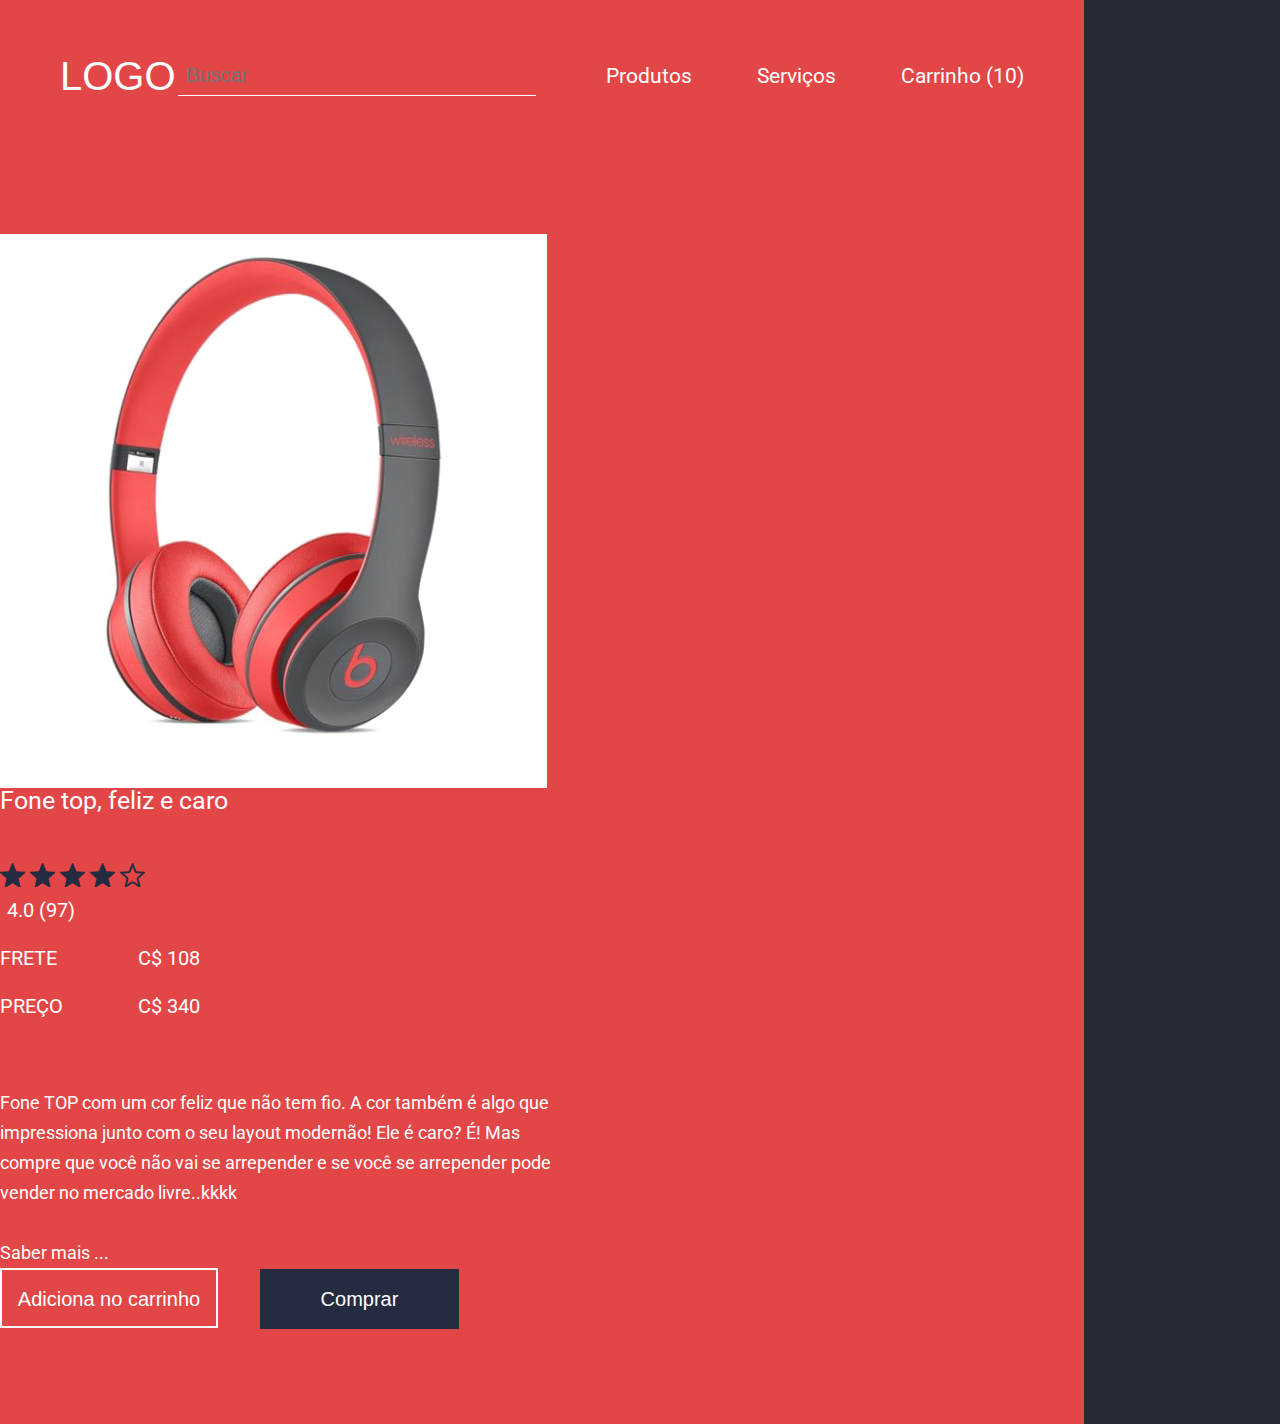
<file: index.html>
<!DOCTYPE html>
<html lang="en">

<head>
  <meta charset="UTF-8" />
  <meta name="viewport" content="width=device-width, initial-scale=1.0" />
  <meta http-equiv="X-UA-Compatible" content="ie=edge" />
  <title>Loja de Fone</title>
  <link href="https://fonts.googleapis.com/css?family=Roboto:300,400,700&display=swap" rel="stylesheet" />

  <link rel="stylesheet" href="css/reset.css" />
  <link rel="stylesheet" href="css/base.css">
  <link rel="stylesheet" href="css/container-store.css">
  <link rel="stylesheet" href="css/header-store.css" />
  <link rel="stylesheet" href="css/photo-product.css">
  <link rel="stylesheet" href="css/wrap-product.css">
  <link rel="stylesheet" href="css/description-product.css">
  <link rel="stylesheet" href="css/button-store.css" />

</head>

<body>
  <div class="container-store">
    <header class="header-store">
      <h1 class="title">logo</h1>

      <nav class="navigation">
        <input type="search" placeholder="Buscar" />
        <a class="action" href="https://www.google.com.br/">Produtos</a>
        <a class="action" href="https://www.google.com.br/">Serviços</a>
        <a class="action -last" href="https://www.google.com.br/">Carrinho (10)</a>
      </nav>
    </header>

    <figure class="photo-product">
      <img src="img/fone.png" alt="Fone de ouvido">
    </figure>

    <section class="wrap-product">
      <dl class="description-product">
        <dt class="title">Fone top, feliz e caro</dt>
        <dd class="item -heart">
          <img src="img/heart.png" alt="like">
        </dd>
        <dd class="item -heartactive">
          <img src="img/heart-active.png" alt="like">
        </dd>
        <dd class="item -star">
          <img src="img/star-active.png" alt="Estrela">
          <img src="img/star-active.png" alt="Estrela">
          <img src="img/star-active.png" alt="Estrela">
          <img src="img/star-active.png" alt="Estrela">
          <img src="img/star.png" alt="Estrela">
        </dd>

        <dd class="item">4.0 (97)</dd>
        <dd class="item -info"><strong class="contrast">Frete</strong> C$ 108</dd>
        <dd class="item -info -last"><strong class="contrast">Preço</strong> C$ 340</dd>
        <dd class="text">
          Fone TOP com um cor feliz que não tem fio. A cor também é algo que
          impressiona junto com o seu layout modernão! Ele é caro? É! Mas
          compre que você não vai se arrepender e se você se arrepender pode
          vender no mercado livre..kkkk
        </dd>
        <dd class="text  -more">
          <a class="action" href="">Saber mais ... </a>
        </dd>
      </dl>
      <div class="button">
        <button class="button-store  -second">Adiciona no carrinho</button>
        <a class="button-store" href="comprar.html">Comprar</a>
      </div>
    </section>
  </div>
</body>

</html>

<!-- bruna1711 -->
</file>
<file: css/base.css>
body {
  background-color: #252a34;
}
/* correto */
</file>
<file: css/container-store.css>
.container-store{
   background-color: #e24647;
   width: 80%;
  padding: 55.5px 60px 95.5px 0;
  /* position: absolute; */
  left: 50%;
  top: 50%;
  /* transform: translateX(-50%)  translateY(-50%); */
 }
/*POSITION ABSOLUTE
/*Junto com o position temos mais 4 propriedades relacionadas:
/*Que você pode usar 2 delas cada vez é o recomendado.
/*Propriedades: top legth right bottom, você pode usar uma dessas propriedades em conjunto. Usar somos 2
porque temos pares bem definidos.
/* top e o bottom eles mexem com o mesmo eixo (eixo X).
/*leght e right mexem com o eixo Y.


  /*respiro interno - forma reduzida - padding:  top right bottom  left;*/
  
  /*Outras formas de respiro interno (levando em consideração o exemplo acima)
  padding: top/bottom  right/legth;
  padding: 55.5px 60px;

  padding: top  right/leght bottom;
  padding: 55.5px  60px 95.5px;

  padding: top/right/bottom/leght;
  padding: 60px; ele vai funcionar para todos com este valor.
  */
  /* height: 965px; */
</file>
<file: css/header-store.css>
.header-store {
 color: #fff;
  overflow: hidden;
  margin-bottom: 138px;
  padding-left: 60px;
}
 /*respiro externo*/
  /* margin-left: 116px;
  margin-right: 115px; */

.header-store > .title {
  font-size: 40px;
  font-family: Arial, "Roboto", sans-serif;
  float: left;
  text-transform: uppercase;
  cursor: pointer;
}

/*nav*/
.header-store > .navigation {
  font-size: 21px;
  font-family: "SegoeUI", "Roboto", sans-serif;
  float: right;
}

.header-store  [type="search"]{
   font-family: Arial, "Roboto", sans-serif;
   font-size: 20px;
   padding: 8px;
   width: 358px;
   margin-right: 65px;
  background: transparent;
  border: none;
  border-bottom: 1px solid #fff;
  color: inherit;
  vertical-align: bottom;
} 

.header-store .action {
  display:inline-block;
  text-decoration: none;
  color: inherit;
  margin-right: 60px;
  padding-bottom: 8px;
  border-bottom: 1px solid transparent;  
  }

.header-store .action:hover{
border-bottom-color:  #fff;  
}

.header-store .action.-last {
  margin-right: 0;
}
</file>
<file: css/photo-product.css>
.photo-product{
  background: #fff;
  display: inline-block;
  height: 554px;
}
</file>
<file: css/wrap-product.css>
.wrap-product{
display: inline-block;
vertical-align: middle;
width: 554px;

}
</file>
<file: css/description-product.css>
.description-product{
    color: #fff;
    font-family: 'Roboto', sans-serif;
 }

.description-product > .title{
    font-size: 25px;
    margin-bottom: 50px;
}

.description-product > .item{
    font-size: 20px;
    margin-bottom: 28px;
   }

.description-product > .item.-heart{
position: absolute;
transform: translateX(-100%);
left: -47px;
top: 8px;
}

.description-product > .item.-heartactive{
position: absolute;
transform: translateX(-100%);
left: -47px;
top:50px;
}

.description-product > .item.-star{
margin-bottom: 10px;
cursor: pointer;
 }

 .description-product > .item.-star  + .item {
     margin-left: 7px;
 }

.description-product > .item.-info{
    width: 200px;
    text-align: right;
}   

.description-product > .item.-last{
margin-bottom: 72px;
}
.description-product .contrast {
    text-transform: uppercase;
    float: left;
}

.description-product > .text{
    font-size: 18px;
    line-height: 30px;
    margin-bottom: 30px;
}

.description-product > .text.-more {
    margin-bottom: 0;
    }

.description-product .action{
    color: inherit;
    text-decoration: none;
}

/* correto */
</file>
<file: css/button-store.css>
.button-store {
  display: inline-block;
  box-sizing: border-box;
  background-color: #252c41;
  font-size: 20px;
  color: #fff;
  font-family: Arial, "Roboto", sans-serif;
  width: 199px;
  height: 60px;
 text-align: center;
  line-height: 60px;
  margin-right: 0;
  text-decoration: none;
  border: none;
  cursor: pointer;
  transition: all 300ms linear;
}

.button-store:hover,
.button-store:focus{
  background-color: #fff;
  color: #e24647;
}
/* pseudo class é adicionado uma nova classe quando você passa o mouse
e quando você tira é removida essa classe esse é o comportamento.
Esse seletor só existe no momento que o usuário toca o mouse sobre o elemento. E quando você tira ele não está mais flutuando. */

.button-store:active{
  transform: scale(0.9);
}

.button-store.-second{
    background-color: transparent;
    border: 2px solid #fff;
    width: 218px;
    line-height: 56px;
    margin-right: 38px;
}

.button-store.-second:hover,
.button-store.-second:focus{
  background-color: #fff;
  color: #e24647;
}

.button-store  >  button, 
.button-store  >  a  {
  font-size: inherit;
  background-color: inherit;
  border: none;
  color: inherit;
  text-decoration: none;
}

/* correto */
</file>
